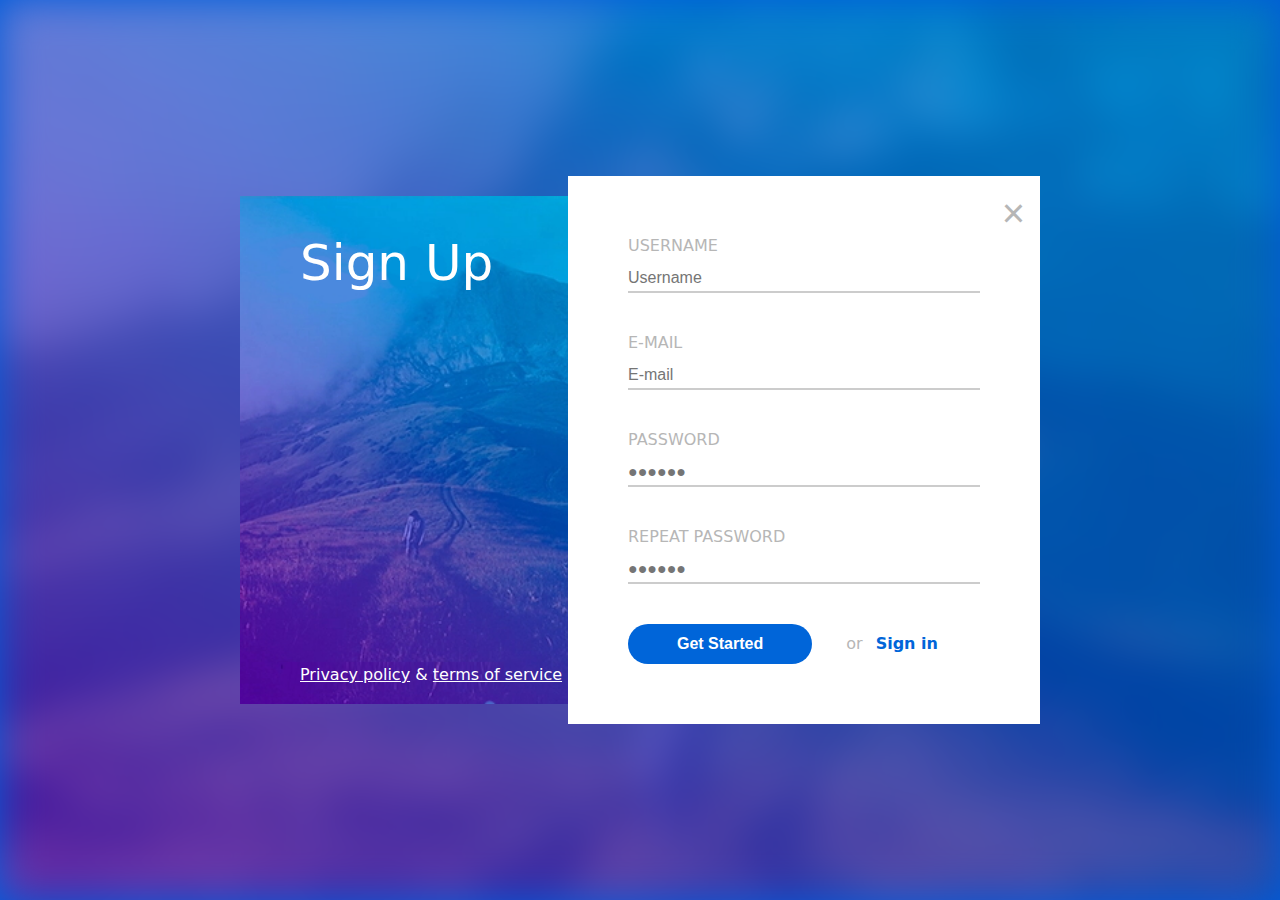
<file: index.html>
<!DOCTYPE html>
<html lang="en">
<head>
    <meta charset="UTF-8">
    <meta http-equiv="X-UA-Compatible" content="IE=edge">
    <meta name="viewport" content="width=device-width, initial-scale=1.0">
    <title>Sign up</title>
    <link rel="stylesheet" href="./css/style.css">
    <link rel="stylesheet" href="./css/form.css">
    <link rel="shortcut icon" href="./img/favicon.png" type="image/png">
</head>

<body>
    <div class="background"></div>
    <main class="container">
        <div class="left">
            <h1 class="Sign_in_header">Sign Up</h1>
            <div class="links">
            <a href="#">Privacy policy</a> <span>&</span>
            <a href="#">terms of service</a>
            </div>
        </div>
        
        <div class="right">
            <button class="close_btn" onclick="closeWin()">×</button>
            <form>
                <div class="form-row">
                    <label class="form_labels" for="username">Username</label><br>
                    <input class="input" type="text" id="username" name="username" placeholder="Username" required><br>
                </div>
                <div class="form-row">
                    <label class="form_labels" for="email">E-mail</label><br>
                    <input class="input" type="email" id="email" name="email" placeholder="E-mail" required><br>
                </div>
                <div class="form-row">
                <label class="form_labels" for="password">Password</label><br>
                <input class="input" type="password" id="password" name="password" placeholder="●●●●●●" required><br>
                </div>
                <div class="form-row">
                    <label class="form_labels" for="rep_password">Repeat password</label><br>
                    <input class="input" type="password" id="rep_password" name="rep_password" placeholder="●●●●●●" required><br>
                </div>
                <div class="form-row">
                <button class="form_buttons" type="submit">Get started</button> 
                <span class="or"> or </span> <a class="sign_in_page" href="./sign-in">Sign in</a></span>
                </div>
            </form>
        </div>
    </main>
</body>
</html>
</file>
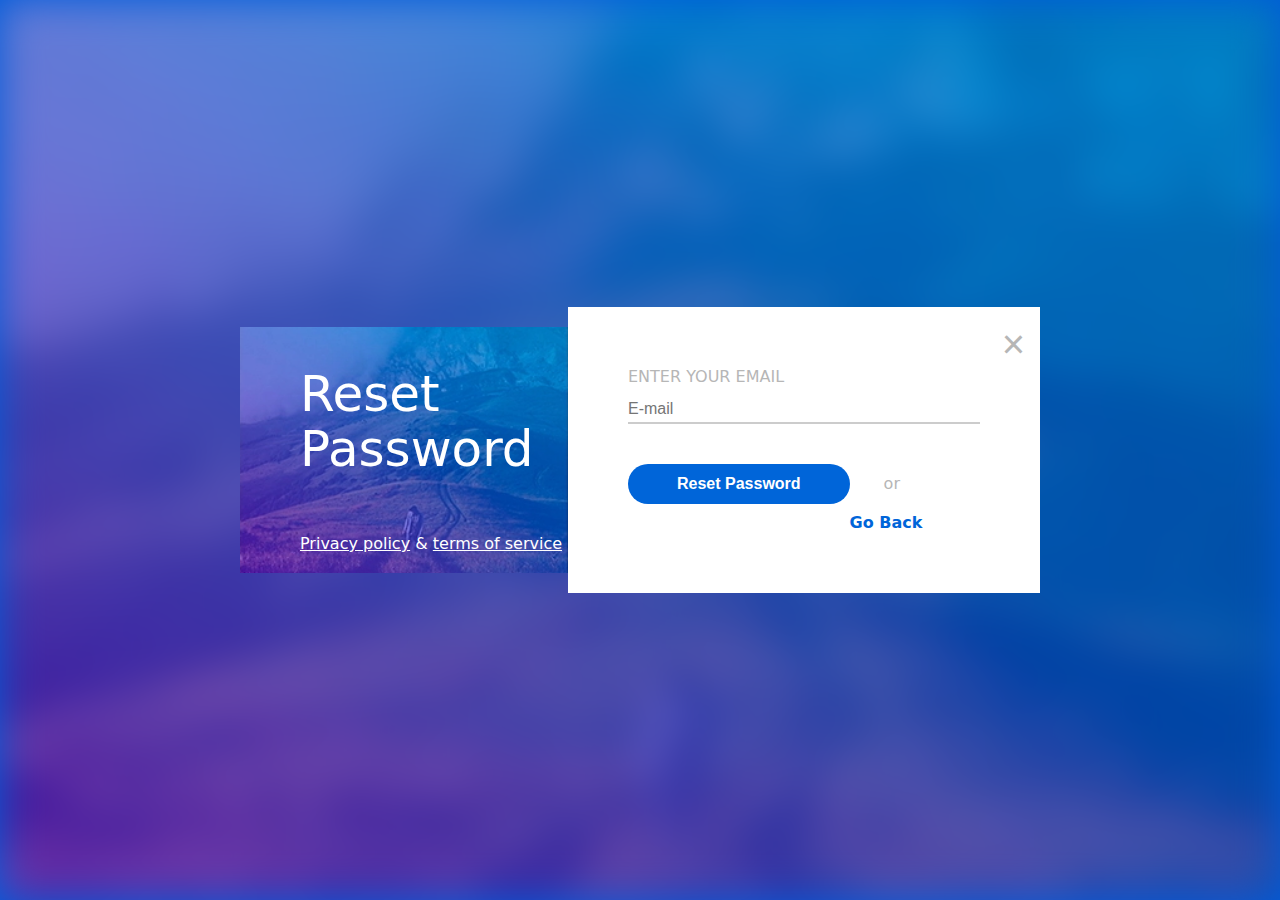
<file: reset-password/index.html>
<!DOCTYPE html>
<html lang="en">
<head>
    <meta charset="UTF-8">
    <meta http-equiv="X-UA-Compatible" content="IE=edge">
    <meta name="viewport" content="width=device-width, initial-scale=1.0">
    <title>Sign up</title>
    <link rel="stylesheet" href="../css/style.css">
    <link rel="stylesheet" href="../css/form.css">
    <link rel="shortcut icon" href="../img/favicon.png" type="image/png">
</head>

<body>
    <div class="background"></div>
    <main class="container">
        <div class="left">
            <h1 class="Sign_in_header">Reset password</h1>
            <div class="links">
            <a href="#">Privacy policy</a> <span>&</span>
            <a href="#">terms of service</a>
            </div>
        </div>
        
        <div class="right">
            <button class="close_btn" onclick="closeWin()">×</button>
            <form>
                <div class="form-row">
                <label class="form_labels" for="email">Enter Your email</label><br>
                <input class="input" type="email" id="email" name="email" placeholder="E-mail" required><br>
                </div>
                <div class="form-row">
                <button class="form_buttons" type="submit">Reset password</button>
                <span class="or"> or </span> <a class="sign_in_page"  href="../index.html">Go Back</a>
                </div>
            </form>
        </div>
    </main>
</body>
</html>
</file>
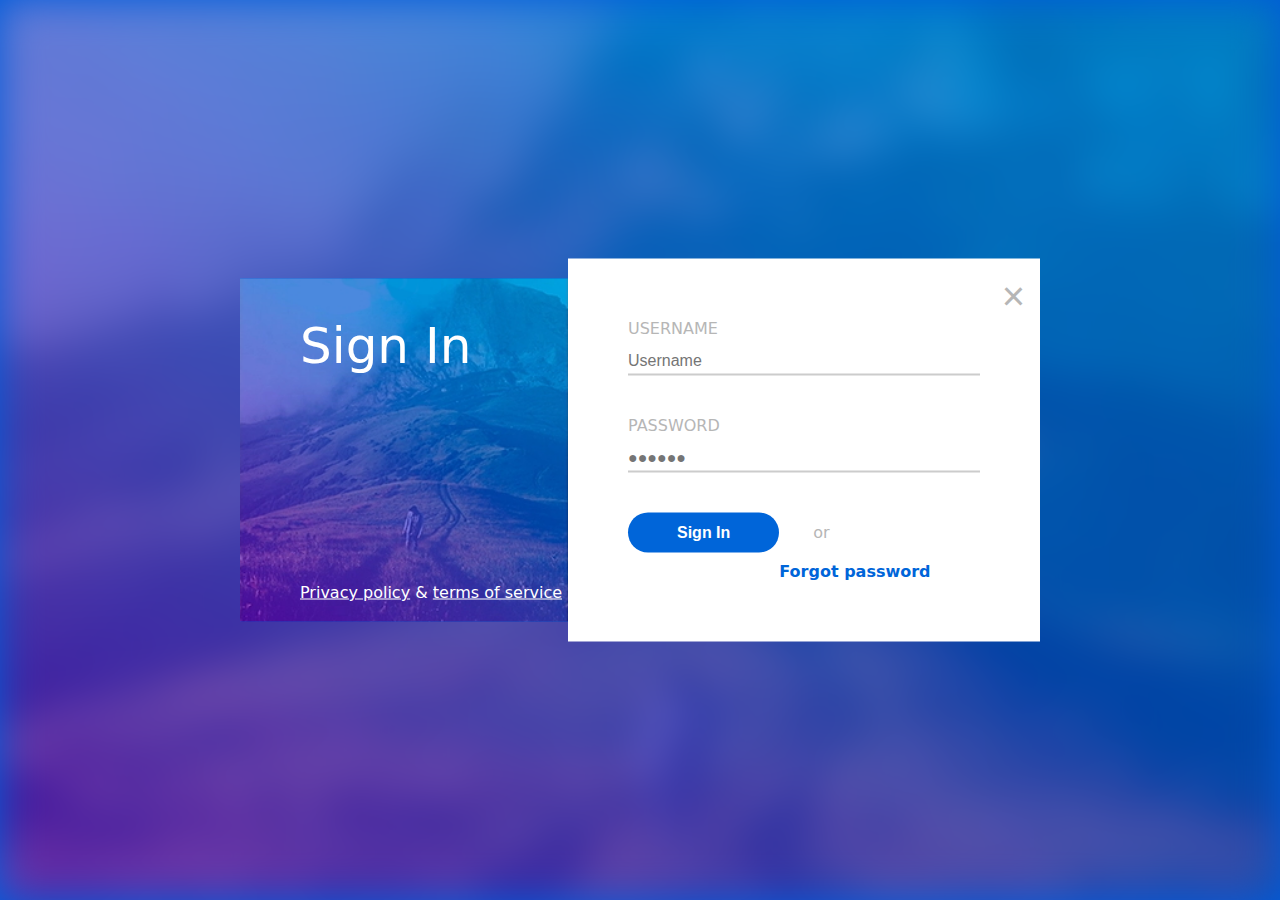
<file: sign-in/index.html>
<!DOCTYPE html>
<html lang="en">
<head>
    <meta charset="UTF-8">
    <meta http-equiv="X-UA-Compatible" content="IE=edge">
    <meta name="viewport" content="width=device-width, initial-scale=1.0">
    <title>Sign up</title>
    <link rel="stylesheet" href="../css/style.css">
    <link rel="stylesheet" href="../css/form.css">
    <link rel="shortcut icon" href="../img/favicon.png" type="image/png">
</head>

<body>
    <div class="background"></div>
    <main class="container">
        <div class="left">
            <h1 class="Sign_in_header">Sign In</h1>
            <div class="links">
            <a href="#">Privacy policy</a> <span>&</span>
            <a href="#">terms of service</a>
            </div>
        </div>
        
        <div class="right">
            <button class="close_btn" onclick="closeWin()">×</button>
            <form>
                <div class="form-row">
                <label class="form_labels" for="username">Username</label><br>
                <input class="input" type="text" id="username" name="username" placeholder="Username" required><br>
                </div>
                <div class="form-row">
                <label class="form_labels" for="password">Password</label><br>
                <input class="input" type="password" id="password" name="password" placeholder="●●●●●●" required><br>
                </div>
                <div class="form-row">
                <button class="form_buttons" type="submit">Sign in</button>
                <span class="or"> or </span> <a class="sign_in_page"  href="../reset-password"> Forgot password</a>
                </div>
            </form>
        </div>
    </main>
</body>
</html>
</file>
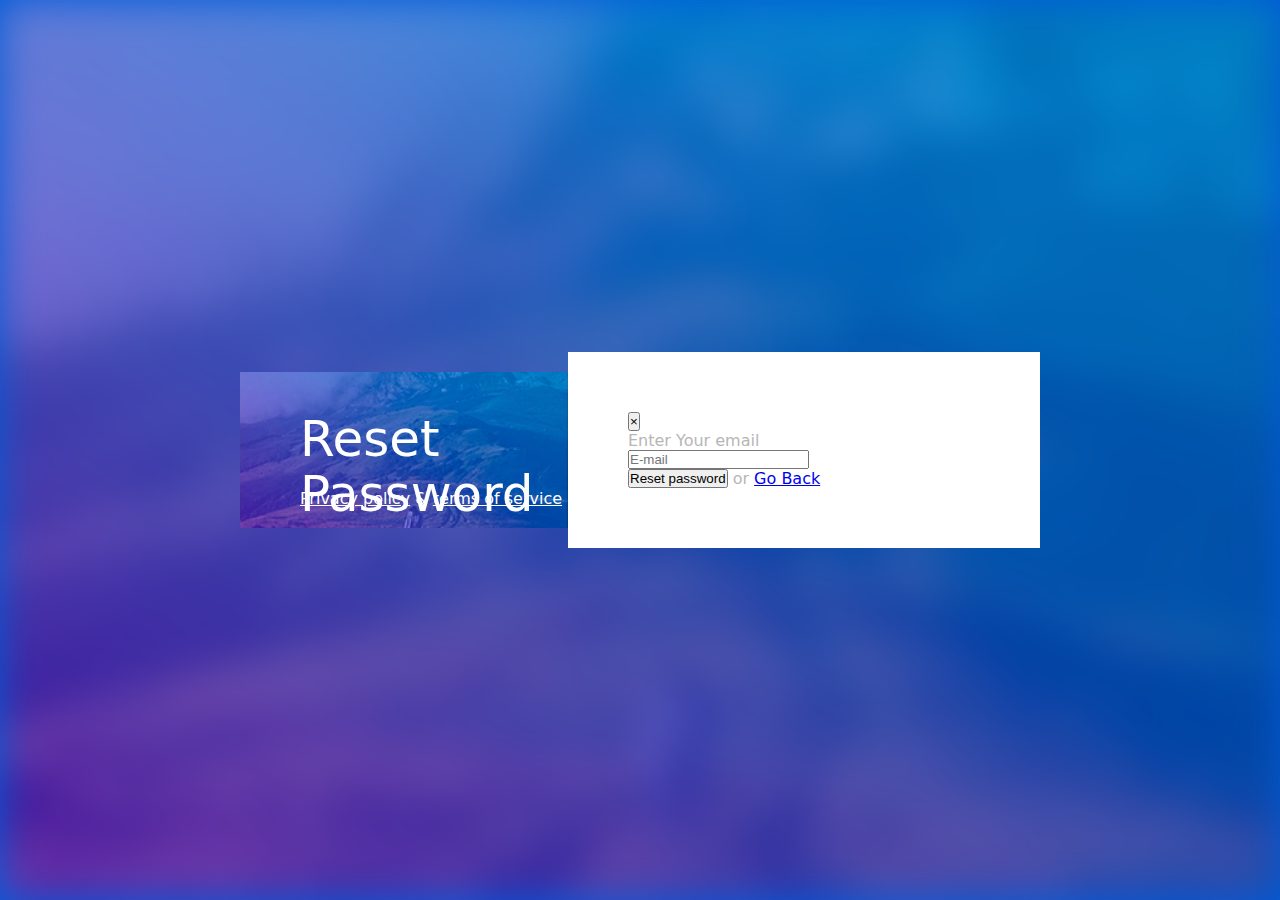
<file: pages/forgot_password.html>
<!DOCTYPE html>
<html lang="en">
<head>
    <meta charset="UTF-8">
    <meta http-equiv="X-UA-Compatible" content="IE=edge">
    <meta name="viewport" content="width=device-width, initial-scale=1.0">
    <title>Sign up</title>
    <link rel="stylesheet" href="../css/style.css">
    <link rel="shortcut icon" href="../img/favicon.png" type="image/png">
</head>

<body>
    <div class="background"></div>
    <main class="container">
        <div class="left">
            <h1 class="Sign_in_header">Reset password</h1>
            <div class="links">
            <a href="#">Privacy policy</a> <span>&</span>
            <a href="#">terms of service</a>
            </div>
        </div>
        
        <div class="right">
            <button class="close_btn" onclick="closeWin()">×</button>
            <form>
                <div class="form-row">
                <label class="form_labels" for="email">Enter Your email</label><br>
                <input class="input" type="email" id="email" name="email" placeholder="E-mail" required><br>
                </div>
                <div class="form-row">
                <button class="form_buttons" type="submit">Reset password</button>
                <span class="or"> or </span> <a class="sign_in_page"  href="../index.html">Go Back</a>
                </div>
            </form>
        </div>
    </main>
</body>
</html>
</file>
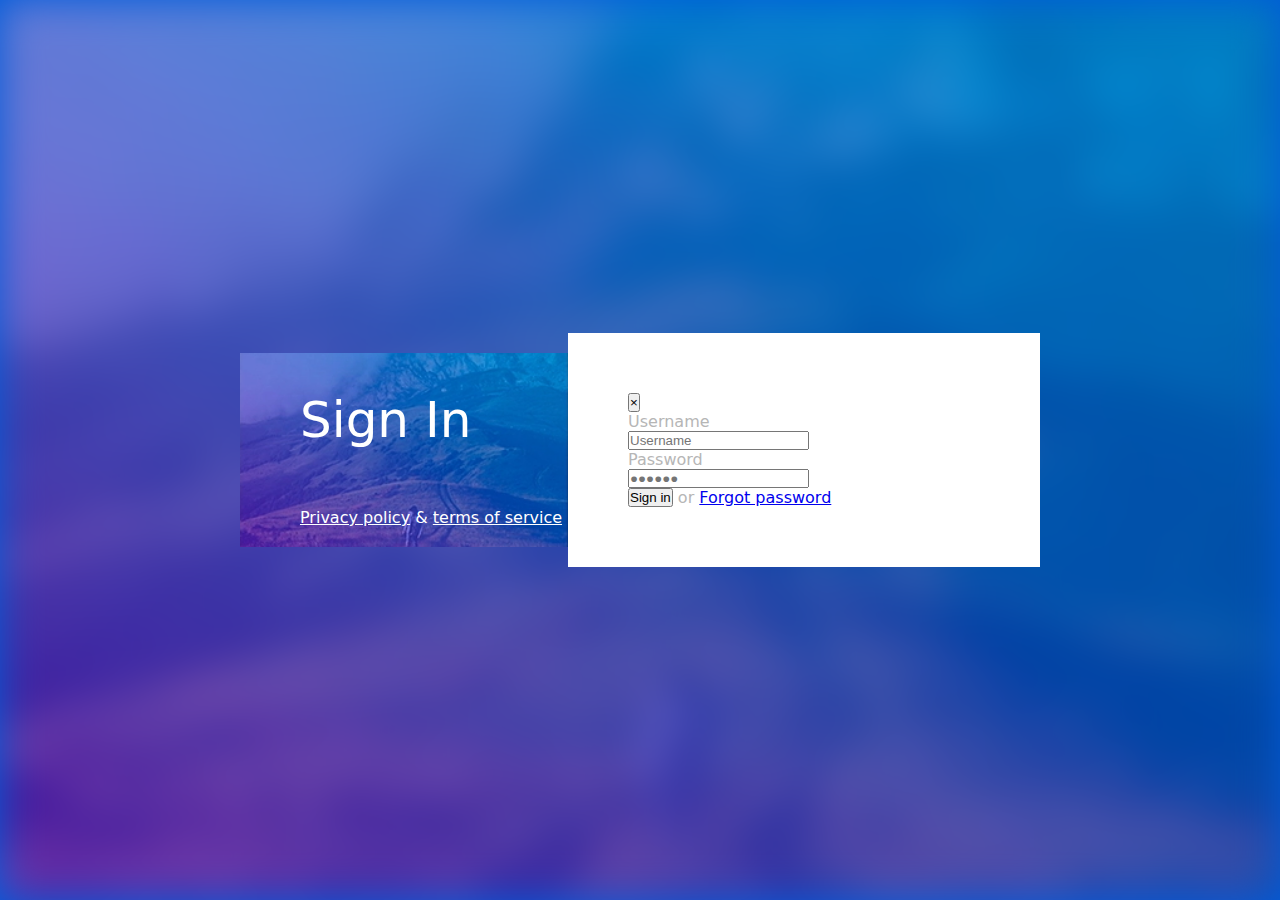
<file: pages/sign_in.html>
<!DOCTYPE html>
<html lang="en">
<head>
    <meta charset="UTF-8">
    <meta http-equiv="X-UA-Compatible" content="IE=edge">
    <meta name="viewport" content="width=device-width, initial-scale=1.0">
    <title>Sign up</title>
    <link rel="stylesheet" href="../css/style.css">
    <link rel="shortcut icon" href="../img/favicon.png" type="image/png">
</head>

<body>
    <div class="background"></div>
    <main class="container">
        <div class="left">
            <h1 class="Sign_in_header">Sign In</h1>
            <div class="links">
            <a href="#">Privacy policy</a> <span>&</span>
            <a href="#">terms of service</a>
            </div>
        </div>
        
        <div class="right">
            <button class="close_btn" onclick="closeWin()">×</button>
            <form>
                <div class="form-row">
                <label class="form_labels" for="username">Username</label><br>
                <input class="input" type="text" id="username" name="username" placeholder="Username" required><br>
                </div>
                <div class="form-row">
                <label class="form_labels" for="password">Password</label><br>
                <input class="input" type="password" id="password" name="password" placeholder="●●●●●●" required><br>
                </div>
                <div class="form-row">
                <button class="form_buttons" type="submit">Sign in</button>
                <span class="or"> or </span> <a class="sign_in_page"  href="./forgot_password.html"> Forgot password</a>
                </div>
            </form>
        </div>
    </main>
</body>
</html>
</file>
<file: css/style.css>
body,
body * {
    margin: 0;
    padding: 0;
    vertical-align: top;
    box-sizing: border-box;
}

body{
    background-color: #015cda;
    position: relative;
    height: 100vh;
}

.background{
    display: inline-block;
    height: 100%;
    width: 100%;
    background-color: #015cda;
    background-image: url("../img/hill.jpg");
    background-repeat: no-repeat;
    background-position: center;
    background-size: cover;
    filter: blur(20px);
}


.container{
    display: inline-block;
    font-family: system-ui, 'Lucida Sans', 'Lucida Sans Regular', 'Lucida Grande', 'Lucida Sans Unicode', Geneva, Verdana, sans-serif;
    width: 800px;
    position:absolute;
    top: 50%;
    left: 50%;
    transform: translate(-50%, -50%);
}

.left{
    display: inline-block;
    width: 41%;
    background-color: #015cda;
    background-image: url("../img/hill.jpg");
    background-repeat: no-repeat;
    background-position: center;
    background-size: cover;
    color: white;
    position: absolute;
    top: 20px;
    bottom: 20px;
    left: 0;
}

.Sign_in_header{
    font-size: 50px;
    font-weight: lighter;
    position: absolute;
    line-height: 55px;
    top: 40px;
    left: 60px;
    right: 30px;
    text-transform: capitalize;
}

.links{
    color: white;
    position:absolute;
    bottom:20px;
    left: 60px;
}
.links > a{
    color:white;
}

.right{
    background-color:white;
    float: right;
    width: 59%;
    padding: 60px;
    color: #B6B6B6;
}
</file>
<file: css/form.css>
.form_labels{
    text-transform: uppercase;
}

.close_btn{
    position: absolute;
    float:right;
    top: 15px;
    right: 15px;
    font-size: 40px;
    color: #B6B6B6;
    background-color: transparent;
    border: none;
}

form{
    display: inline-block;
    width: 100%;
}
input::placeholder{
    font-size:16px;
}

form > .form-row {
    color:  #B6B6B6;
    display: inline-block;
    width: 100%;
    margin-bottom: 40px;
  }
form > .form-row:last-of-type {
    margin-bottom: 0;
  }

.input{
    display: inline-block;
    background-color: transparent;
    border: none;
    border-bottom: solid 2px #ccc;
    width: 100%;
    font-size: 20px;
    line-height: 30px;
    
}
.form_labels {
    display: inline-block;
    width: 100%;
    margin-bottom: 5px;
    font-size: 16px;
    line-height: 20px;
    text-transform: uppercase;
  }

.form_buttons{
        float: left;
        font-size: 16px;
        line-height: 20px;
        border: none;
        color: #fff;
        font-weight: bold;
        cursor: pointer;
        background-color: #0065D9;
        padding: 10px 49px;
        border-radius: 25px;
        border: none;
        text-transform: capitalize;
        cursor: pointer;
    }

.or{
    float: left;
    padding: 10px;
    margin-left: 24px;
    margin-right: 3px;
}

.sign_in_page{
    float:left;
    padding-top: 10px;
    line-height: 20px;
    text-decoration: none;
    font-weight: bold;
    color: #0065D9;
}
</file>
